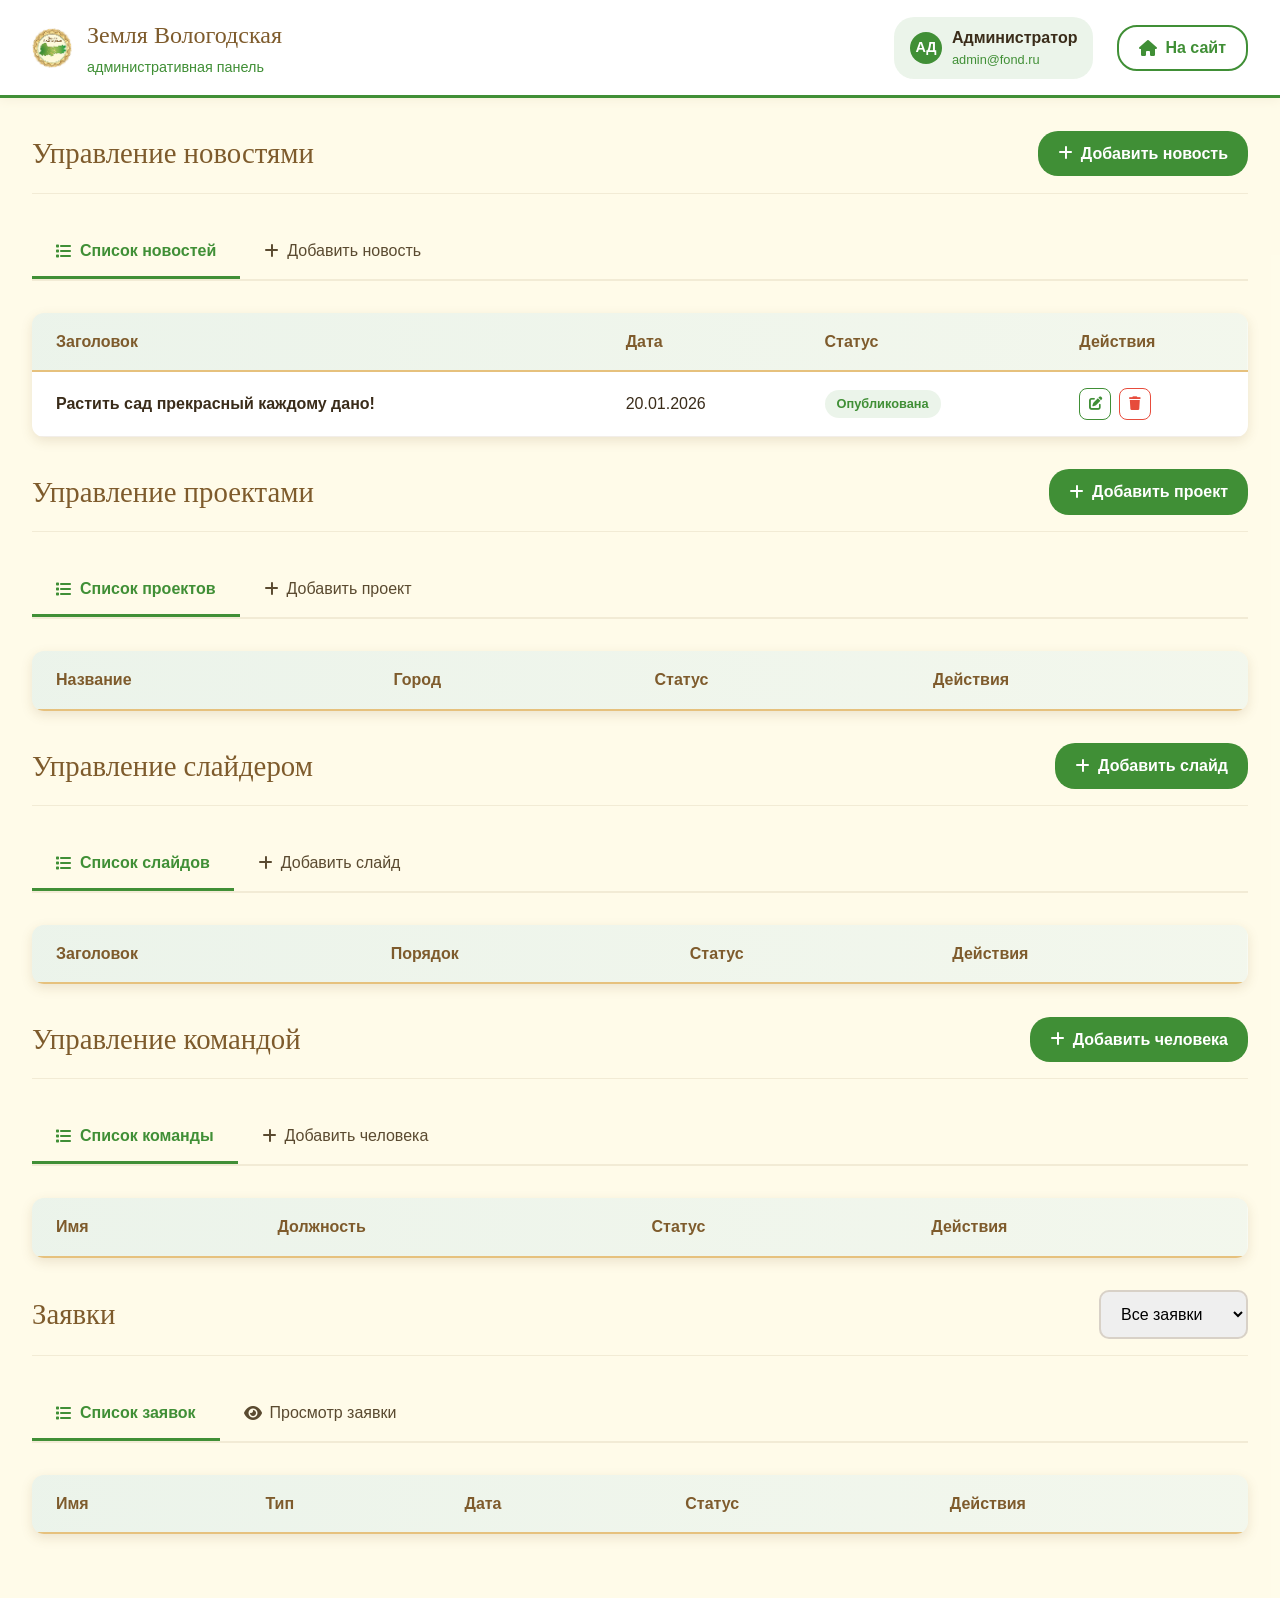
<file: admin_panel.html>
<!DOCTYPE html>
<html lang="ru">
<head>
    <meta charset="UTF-8">
    <meta name="viewport" content="width=device-width, initial-scale=1.0">
    <title>Админ-панель | Земля Вологодская</title>
    <link rel="stylesheet" href="https://cdnjs.cloudflare.com/ajax/libs/font-awesome/6.4.0/css/all.min.css">
    <link rel="icon" href="./images/logo.png">
    <style>
        /* ОСНОВНЫЕ СТИЛИ В СТИЛИСТИКЕ САЙТА */
        :root {
            --primary: #408F36;
            --primary-light: #87B14B;
            --primary-dark: #2c6c25;
            --light: #fffcea;
            --dark: #7E5B2C;
            --accent: #e6c17d;
            --text-dark: #3a2c1a;
            --text-light: #5a4a30;
            --shadow: rgba(126, 91, 44, 0.15);
        }
        
        * {
            margin: 0;
            padding: 0;
            box-sizing: border-box;
        }
        
        body {
            font-family: 'Montserrat', -apple-system, BlinkMacSystemFont, sans-serif;
            background: var(--light);
            color: var(--text-dark);
            line-height: 1.6;
        }
        
        /* ШАПКА АДМИНКИ */
        .admin-header {
            background: white;
            padding: 1rem 2rem;
            display: flex;
            justify-content: space-between;
            align-items: center;
            border-bottom: 3px solid var(--primary);
            box-shadow: 0 2px 10px var(--shadow);
        }
        
        .logo-admin {
            display: flex;
            align-items: center;
            gap: 15px;
            text-decoration: none;
        }
        
        .logo-admin img {
            height: 40px;
            width: auto;
        }
        
        .logo-text h1 {
            font-family: 'Vezitsa', serif;
            color: var(--dark);
            font-size: 1.5rem;
            font-weight: normal;
        }
        
        .logo-text p {
            color: var(--primary);
            font-size: 0.9rem;
            margin-top: 2px;
        }
        
        .admin-actions {
            display: flex;
            align-items: center;
            gap: 1.5rem;
        }
        
        .user-info {
            display: flex;
            align-items: center;
            gap: 10px;
            padding: 8px 16px;
            background: rgba(64, 143, 54, 0.1);
            border-radius: 20px;
        }
        
        .user-avatar {
            width: 32px;
            height: 32px;
            background: var(--primary);
            border-radius: 50%;
            display: flex;
            align-items: center;
            justify-content: center;
            color: white;
            font-weight: 600;
            font-size: 0.9rem;
        }
        
        .logout-btn {
            background: none;
            border: 2px solid var(--primary);
            color: var(--primary);
            padding: 8px 20px;
            border-radius: 20px;
            cursor: pointer;
            font-weight: 600;
            transition: all 0.3s;
            display: flex;
            align-items: center;
            gap: 8px;
            text-decoration: none;
        }
        
        .logout-btn:hover {
            background: var(--primary);
            color: white;
        }
        
        /* ОСНОВНОЙ КОНТЕНТ */
        .admin-container {
            display: flex;
            min-height: calc(100vh - 80px);
        }
        
        /* САЙДБАР */
        .sidebar {
            width: 220px;
            background: white;
            border-right: 1px solid rgba(126, 91, 44, 0.1);
            padding: 2rem 0;
        }
        
        .nav-section {
            margin-bottom: 2rem;
        }
        
        .nav-title {
            font-family: 'Vezitsa', serif;
            color: var(--dark);
            font-size: 0.9rem;
            padding: 0 1.5rem 0.5rem;
            opacity: 0.7;
            border-bottom: 1px solid rgba(126, 91, 44, 0.1);
        }
        
        .nav-menu {
            list-style: none;
        }
        
        .nav-item {
            padding: 0.8rem 1.5rem;
            display: flex;
            align-items: center;
            gap: 12px;
            color: var(--text-dark);
            text-decoration: none;
            transition: all 0.3s;
            border-left: 4px solid transparent;
        }
        
        .nav-item:hover {
            background: rgba(64, 143, 54, 0.05);
            color: var(--primary);
        }
        
        .nav-item.active {
            background: rgba(64, 143, 54, 0.1);
            color: var(--primary);
            border-left-color: var(--primary);
            font-weight: 600;
        }
        
        .nav-item i {
            width: 20px;
            text-align: center;
            font-size: 1.1rem;
        }
        
        /* ОСНОВНАЯ ОБЛАСТЬ */
        .main-content {
            flex: 1;
            padding: 2rem;
            background: rgba(255, 252, 234, 0.5);
        }
        
        .page-header {
            display: flex;
            justify-content: space-between;
            align-items: center;
            margin-bottom: 2rem;
            padding-bottom: 1rem;
            border-bottom: 1px solid rgba(126, 91, 44, 0.1);
        }
        
        .page-header h2 {
            font-family: 'Vezitsa', serif;
            color: var(--dark);
            font-size: 1.8rem;
            font-weight: normal;
        }
        
        .add-btn {
            background: var(--primary);
            color: white;
            border: none;
            padding: 10px 20px;
            border-radius: 20px;
            cursor: pointer;
            font-weight: 600;
            display: flex;
            align-items: center;
            gap: 8px;
            transition: all 0.3s;
            text-decoration: none;
        }
        
        .add-btn:hover {
            background: var(--primary-dark);
            transform: translateY(-2px);
            box-shadow: 0 4px 12px rgba(64, 143, 54, 0.2);
        }
        
        /* ВКЛАДКИ */
        .tabs {
            display: flex;
            border-bottom: 2px solid rgba(126, 91, 44, 0.1);
            margin-bottom: 2rem;
            flex-wrap: wrap;
        }
        
        .tab {
            padding: 1rem 1.5rem;
            background: none;
            border: none;
            border-bottom: 3px solid transparent;
            font-family: inherit;
            font-size: 1rem;
            color: var(--text-light);
            cursor: pointer;
            transition: all 0.3s;
            display: flex;
            align-items: center;
            gap: 8px;
        }
        
        .tab:hover {
            color: var(--primary);
        }
        
        .tab.active {
            color: var(--primary);
            border-bottom-color: var(--primary);
            font-weight: 600;
        }
        
        .tab-content {
            display: none;
        }
        
        .tab-content.active {
            display: block;
        }
        
        /* ТАБЛИЦЫ */
        .table-container {
            background: white;
            border-radius: 12px;
            overflow: hidden;
            box-shadow: 0 4px 12px var(--shadow);
            margin-bottom: 2rem;
        }
        
        table {
            width: 100%;
            border-collapse: collapse;
        }
        
        thead {
            background: linear-gradient(90deg, rgba(64, 143, 54, 0.1) 0%, rgba(135, 177, 75, 0.1) 100%);
        }
        
        th {
            padding: 1rem 1.5rem;
            text-align: left;
            font-weight: 600;
            color: var(--dark);
            border-bottom: 2px solid var(--accent);
        }
        
        td {
            padding: 1rem 1.5rem;
            border-bottom: 1px solid rgba(126, 91, 44, 0.1);
        }
        
        tr:hover {
            background: rgba(255, 252, 234, 0.3);
        }
        
        .status {
            display: inline-block;
            padding: 4px 12px;
            border-radius: 20px;
            font-size: 0.8rem;
            font-weight: 600;
        }
        
        .status.active {
            background: rgba(64, 143, 54, 0.1);
            color: var(--primary);
        }
        
        .status.draft {
            background: rgba(126, 91, 44, 0.1);
            color: var(--dark);
        }
        
        .status.new {
            background: rgba(230, 193, 125, 0.2);
            color: var(--dark);
        }
        
        .actions {
            display: flex;
            gap: 8px;
        }
        
        .action-btn {
            width: 32px;
            height: 32px;
            border-radius: 8px;
            border: 1px solid rgba(126, 91, 44, 0.2);
            background: white;
            cursor: pointer;
            display: flex;
            align-items: center;
            justify-content: center;
            transition: all 0.3s;
        }
        
        .action-btn.edit {
            color: var(--primary);
            border-color: var(--primary);
        }
        
        .action-btn.edit:hover {
            background: var(--primary);
            color: white;
        }
        
        .action-btn.delete {
            color: #e74c3c;
            border-color: #e74c3c;
        }
        
        .action-btn.delete:hover {
            background: #e74c3c;
            color: white;
        }
        
        .action-btn.view {
            color: var(--dark);
            border-color: var(--dark);
        }
        
        .action-btn.view:hover {
            background: var(--dark);
            color: white;
        }
        
        /* ФОРМЫ */
        .form-container {
            background: white;
            border-radius: 12px;
            padding: 2rem;
            box-shadow: 0 4px 12px var(--shadow);
            max-width: 800px;
            margin: 0 auto;
        }
        
        .form-container h2 {
            font-family: 'Vezitsa', serif;
            color: var(--dark);
            margin-bottom: 1.5rem;
            font-size: 1.8rem;
        }
        
        .form-group {
            margin-bottom: 1.5rem;
        }
        
        .form-group label {
            display: block;
            margin-bottom: 0.5rem;
            font-weight: 600;
            color: var(--text-dark);
        }
        
        .form-control {
            width: 100%;
            padding: 0.8rem 1rem;
            border: 2px solid rgba(126, 91, 44, 0.2);
            border-radius: 10px;
            font-family: inherit;
            font-size: 1rem;
            transition: all 0.3s;
        }
        
        .form-control:focus {
            outline: none;
            border-color: var(--primary);
            box-shadow: 0 0 0 3px rgba(64, 143, 54, 0.1);
        }
        
        textarea.form-control {
            min-height: 120px;
            resize: vertical;
        }
        
        .form-row {
            display: grid;
            grid-template-columns: 1fr 1fr;
            gap: 1rem;
        }
        
        .form-actions {
            display: flex;
            justify-content: flex-end;
            gap: 1rem;
            margin-top: 2rem;
            padding-top: 1.5rem;
            border-top: 1px solid rgba(126, 91, 44, 0.1);
        }
        
        .btn {
            padding: 10px 24px;
            border-radius: 20px;
            border: 2px solid transparent;
            font-weight: 600;
            cursor: pointer;
            transition: all 0.3s;
            font-family: inherit;
            text-decoration: none;
            display: inline-block;
        }
        
        .btn-primary {
            background: var(--primary);
            color: white;
        }
        
        .btn-primary:hover {
            background: var(--primary-dark);
            transform: translateY(-2px);
            box-shadow: 0 4px 12px rgba(64, 143, 54, 0.2);
        }
        
        .btn-outline {
            background: white;
            border-color: var(--primary);
            color: var(--primary);
        }
        
        .btn-outline:hover {
            background: rgba(64, 143, 54, 0.1);
        }
        
        /* КНОПКА НАЗАД */
        .back-btn {
            display: inline-flex;
            align-items: center;
            gap: 8px;
            color: var(--primary);
            text-decoration: none;
            font-weight: 600;
            margin-bottom: 1.5rem;
            padding: 8px 16px;
            border-radius: 20px;
            background: rgba(64, 143, 54, 0.1);
            transition: all 0.3s;
        }
        
        .back-btn:hover {
            background: rgba(64, 143, 54, 0.2);
        }
        
        /* УВЕДОМЛЕНИЯ */
        .notification {
            position: fixed;
            top: 100px;
            right: 30px;
            padding: 1rem 1.5rem;
            border-radius: 10px;
            color: white;
            display: flex;
            align-items: center;
            gap: 10px;
            box-shadow: 0 8px 24px rgba(0,0,0,0.2);
            z-index: 1001;
            transform: translateX(400px);
            transition: transform 0.4s cubic-bezier(0.175, 0.885, 0.32, 1.275);
        }
        
        .notification.show {
            transform: translateX(0);
        }
        
        .notification.success {
            background: linear-gradient(90deg, #55993C 0%, #87B14B 100%);
            border-left: 4px solid #2c6c25;
        }
        
        .notification.error {
            background: linear-gradient(90deg, #e74c3c 0%, #ff7675 100%);
            border-left: 4px solid #c0392b;
        }
        
        /* ПУСТЫЕ СОСТОЯНИЯ */
        .empty-state {
            text-align: center;
            padding: 3rem 2rem;
            color: var(--text-light);
        }
        
        .empty-state i {
            font-size: 3rem;
            margin-bottom: 1rem;
            opacity: 0.3;
        }
        
        /* ПРЕДПРОСМОТР ИЗОБРАЖЕНИЯ */
        .image-preview {
            margin-top: 10px;
            text-align: center;
        }
        
        .image-preview img {
            max-width: 200px;
            max-height: 150px;
            border-radius: 8px;
            box-shadow: 0 2px 8px rgba(0,0,0,0.1);
        }
        
        /* АДАПТИВНОСТЬ */
        @media (max-width: 992px) {
            .admin-container {
                flex-direction: column;
            }
            
            .sidebar {
                width: 100%;
                padding: 1rem 0;
                border-right: none;
                border-bottom: 1px solid rgba(126, 91, 44, 0.1);
            }
            
            .nav-menu {
                display: flex;
                overflow-x: auto;
                padding: 0 1rem;
            }
            
            .nav-item {
                white-space: nowrap;
                border-left: none;
                border-bottom: 4px solid transparent;
            }
            
            .nav-item.active {
                border-left: none;
                border-bottom-color: var(--primary);
            }
            
            .nav-title {
                display: none;
            }
        }
        
        @media (max-width: 768px) {
            .admin-header {
                flex-direction: column;
                gap: 1rem;
                padding: 1rem;
            }
            
            .admin-actions {
                width: 100%;
                justify-content: space-between;
            }
            
            .form-row {
                grid-template-columns: 1fr;
            }
            
            .form-actions {
                flex-direction: column;
            }
            
            .btn {
                width: 100%;
                text-align: center;
            }
            
            table {
                display: block;
                overflow-x: auto;
            }
            
            .tabs {
                overflow-x: auto;
                flex-wrap: nowrap;
            }
        }
        
        @media (max-width: 480px) {
            .main-content {
                padding: 1rem;
            }
            
            .form-container {
                padding: 1.5rem;
            }
            
            .actions {
                flex-direction: column;
            }
            
            .action-btn {
                width: 100%;
                height: 40px;
            }
        }
    </style>
</head>
<body>
    <!-- ШАПКА -->
    <header class="admin-header">
        <a href="index.html" class="logo-admin">
            <img src="./images/logo.png" alt="Логотип" onerror="this.style.display='none'">
            <div class="logo-text">
                <h1>Земля Вологодская</h1>
                <p>административная панель</p>
            </div>
        </a>
        
        <div class="admin-actions">
            <div class="user-info">
                <div class="user-avatar">АД</div>
                <div>
                    <div style="font-weight: 600;">Администратор</div>
                    <div style="font-size: 0.8rem; color: var(--primary);">admin@fond.ru</div>
                </div>
            </div>
            <a href="index.html" class="logout-btn">
                <i class="fas fa-home"></i>
                На сайт
            </a>
        </div>
    </header>
    
    <!-- ОСНОВНОЙ КОНТЕНТ -->
    <div class="admin-container">
        
        <!-- ОСНОВНАЯ ОБЛАСТЬ -->
        <main class="main-content">
            <!-- НОВОСТИ -->
            <div class="page-content active" id="newsPage">
                <div class="page-header">
                    <h2>Управление новостями</h2>
                    <a href="#news-add" class="add-btn">
                        <i class="fas fa-plus"></i>
                        Добавить новость
                    </a>
                </div>
                
                <!-- Вкладки для новостей -->
                <div class="tabs" id="newsTabs">
                    <button class="tab active" data-tab="news-list">
                        <i class="fas fa-list"></i>
                        Список новостей
                    </button>
                    <button class="tab" data-tab="news-add">
                        <i class="fas fa-plus"></i>
                        Добавить новость
                    </button>
                </div>
                
                <!-- Список новостей -->
                <div class="tab-content active" id="news-list">
                    <div class="table-container">
                        <table>
                            <thead>
                                <tr>
                                    <th>Заголовок</th>
                                    <th>Дата</th>
                                    <th>Статус</th>
                                    <th>Действия</th>
                                </tr>
                            </thead>
                            <tbody id="newsTable">
                                <!-- Данные загрузятся через JS -->
                            </tbody>
                        </table>
                    </div>
                </div>
                
                <!-- Форма добавления новости -->
                <div class="tab-content" id="news-add">
                    <div class="form-container">
                        <h2 id="newsFormTitle">Добавить новость</h2>
                        
                        <form id="newsForm">
                            <div class="form-group">
                                <label for="newsTitle">Заголовок *</label>
                                <input type="text" id="newsTitle" class="form-control" required>
                            </div>
                            
                            <div class="form-group">
                                <label for="newsDate">Дата публикации *</label>
                                <input type="date" id="newsDate" class="form-control" required>
                            </div>
                            
                            <div class="form-group">
                                <label for="newsContent">Текст новости *</label>
                                <textarea id="newsContent" class="form-control" rows="8" required></textarea>
                            </div>
                            
                            <div class="form-group">
                                <label for="newsImage">Изображение (URL)</label>
                                <input type="text" id="newsImage" class="form-control" placeholder="https://example.com/image.jpg">
                                <div class="image-preview" id="newsImagePreview"></div>
                            </div>
                            
                            <div class="form-row">
                                <div class="form-group">
                                    <label for="newsStatus">Статус</label>
                                    <select id="newsStatus" class="form-control">
                                        <option value="active">Опубликована</option>
                                        <option value="draft">Черновик</option>
                                    </select>
                                </div>
                                <div class="form-group">
                                    <label for="newsCategory">Категория</label>
                                    <select id="newsCategory" class="form-control">
                                        <option value="news">Новость</option>
                                        <option value="event">Событие</option>
                                        <option value="report">Отчёт</option>
                                    </select>
                                </div>
                            </div>
                            
                            <div class="form-actions">
                                <button type="button" class="btn btn-outline" onclick="switchTab('news', 'news-list')">Отмена</button>
                                <button type="submit" class="btn btn-primary">Сохранить новость</button>
                            </div>
                            
                            <input type="hidden" id="newsId">
                        </form>
                    </div>
                </div>
            </div>
            
            <!-- ПРОЕКТЫ -->
            <div class="page-content" id="projectsPage">
                <div class="page-header">
                    <h2>Управление проектами</h2>
                    <a href="#projects-add" class="add-btn">
                        <i class="fas fa-plus"></i>
                        Добавить проект
                    </a>
                </div>
                
                <!-- Вкладки для проектов -->
                <div class="tabs" id="projectsTabs">
                    <button class="tab active" data-tab="projects-list">
                        <i class="fas fa-list"></i>
                        Список проектов
                    </button>
                    <button class="tab" data-tab="projects-add">
                        <i class="fas fa-plus"></i>
                        Добавить проект
                    </button>
                </div>
                
                <!-- Список проектов -->
                <div class="tab-content active" id="projects-list">
                    <div class="table-container">
                        <table>
                            <thead>
                                <tr>
                                    <th>Название</th>
                                    <th>Город</th>
                                    <th>Статус</th>
                                    <th>Действия</th>
                                </tr>
                            </thead>
                            <tbody id="projectsTable">
                                <!-- Данные загрузятся через JS -->
                            </tbody>
                        </table>
                    </div>
                </div>
                
                <!-- Форма добавления проекта -->
                <div class="tab-content" id="projects-add">
                    <div class="form-container">
                        <h2 id="projectFormTitle">Добавить проект</h2>
                        
                        <form id="projectForm">
                            <div class="form-group">
                                <label for="projectTitle">Название проекта *</label>
                                <input type="text" id="projectTitle" class="form-control" required>
                            </div>
                            
                            <div class="form-row">
                                <div class="form-group">
                                    <label for="projectCity">Город *</label>
                                    <input type="text" id="projectCity" class="form-control" required>
                                </div>
                                <div class="form-group">
                                    <label for="projectStatus">Статус</label>
                                    <select id="projectStatus" class="form-control">
                                        <option value="active">Активный</option>
                                        <option value="planned">В планах</option>
                                        <option value="completed">Завершён</option>
                                    </select>
                                </div>
                            </div>
                            
                            <div class="form-row">
                                <div class="form-group">
                                    <label for="projectStartDate">Дата начала</label>
                                    <input type="date" id="projectStartDate" class="form-control">
                                </div>
                                <div class="form-group">
                                    <label for="projectEndDate">Дата окончания</label>
                                    <input type="date" id="projectEndDate" class="form-control">
                                </div>
                            </div>
                            
                            <div class="form-group">
                                <label for="projectDescription">Описание проекта *</label>
                                <textarea id="projectDescription" class="form-control" rows="6" required></textarea>
                            </div>
                            
                            <div class="form-group">
                                <label for="projectImage">Изображение (URL)</label>
                                <input type="text" id="projectImage" class="form-control" placeholder="https://example.com/image.jpg">
                                <div class="image-preview" id="projectImagePreview"></div>
                            </div>
                            
                            <div class="form-actions">
                                <button type="button" class="btn btn-outline" onclick="switchTab('projects', 'projects-list')">Отмена</button>
                                <button type="submit" class="btn btn-primary">Сохранить проект</button>
                            </div>
                            
                            <input type="hidden" id="projectId">
                        </form>
                    </div>
                </div>
            </div>
            
            <!-- СЛАЙДЕР -->
            <div class="page-content" id="sliderPage">
                <div class="page-header">
                    <h2>Управление слайдером</h2>
                    <a href="#slider-add" class="add-btn">
                        <i class="fas fa-plus"></i>
                        Добавить слайд
                    </a>
                </div>
                
                <!-- Вкладки для слайдера -->
                <div class="tabs" id="sliderTabs">
                    <button class="tab active" data-tab="slider-list">
                        <i class="fas fa-list"></i>
                        Список слайдов
                    </button>
                    <button class="tab" data-tab="slider-add">
                        <i class="fas fa-plus"></i>
                        Добавить слайд
                    </button>
                </div>
                
                <!-- Список слайдов -->
                <div class="tab-content active" id="slider-list">
                    <div class="table-container">
                        <table>
                            <thead>
                                <tr>
                                    <th>Заголовок</th>
                                    <th>Порядок</th>
                                    <th>Статус</th>
                                    <th>Действия</th>
                                </tr>
                            </thead>
                            <tbody id="sliderTable">
                                <!-- Данные загрузятся через JS -->
                            </tbody>
                        </table>
                    </div>
                </div>
                
                <!-- Форма добавления слайда -->
                <div class="tab-content" id="slider-add">
                    <div class="form-container">
                        <h2 id="slideFormTitle">Добавить слайд</h2>
                        
                        <form id="slideForm">
                            <div class="form-group">
                                <label for="slideTitle">Заголовок слайда *</label>
                                <input type="text" id="slideTitle" class="form-control" required>
                            </div>
                            
                            <div class="form-group">
                                <label for="slideDescription">Описание слайда</label>
                                <textarea id="slideDescription" class="form-control" rows="4"></textarea>
                            </div>
                            
                            <div class="form-row">
                                <div class="form-group">
                                    <label for="slideOrder">Порядок отображения *</label>
                                    <input type="number" id="slideOrder" class="form-control" min="1" required>
                                </div>
                                <div class="form-group">
                                    <label for="slideStatus">Статус</label>
                                    <select id="slideStatus" class="form-control">
                                        <option value="active">Активен</option>
                                        <option value="draft">Скрыт</option>
                                    </select>
                                </div>
                            </div>
                            
                            <div class="form-group">
                                <label for="slideImage">Изображение (URL) *</label>
                                <input type="text" id="slideImage" class="form-control" required placeholder="https://example.com/image.jpg">
                                <div class="image-preview" id="slideImagePreview"></div>
                                <small style="color: var(--text-light); display: block; margin-top: 5px;">Рекомендуемый размер: 1200x600px</small>
                            </div>
                            
                            <div class="form-group">
                                <label for="slideButtonText">Текст кнопки</label>
                                <input type="text" id="slideButtonText" class="form-control" placeholder="Узнать подробнее">
                            </div>
                            
                            <div class="form-group">
                                <label for="slideButtonLink">Ссылка кнопки</label>
                                <input type="text" id="slideButtonLink" class="form-control" placeholder="#projects">
                            </div>
                            
                            <div class="form-actions">
                                <button type="button" class="btn btn-outline" onclick="switchTab('slider', 'slider-list')">Отмена</button>
                                <button type="submit" class="btn btn-primary">Сохранить слайд</button>
                            </div>
                            
                            <input type="hidden" id="slideId">
                        </form>
                    </div>
                </div>
            </div>
            
            <!-- КОМАНДА -->
            <div class="page-content" id="peoplePage">
                <div class="page-header">
                    <h2>Управление командой</h2>
                    <a href="#people-add" class="add-btn">
                        <i class="fas fa-plus"></i>
                        Добавить человека
                    </a>
                </div>
                
                <!-- Вкладки для команды -->
                <div class="tabs" id="peopleTabs">
                    <button class="tab active" data-tab="people-list">
                        <i class="fas fa-list"></i>
                        Список команды
                    </button>
                    <button class="tab" data-tab="people-add">
                        <i class="fas fa-plus"></i>
                        Добавить человека
                    </button>
                </div>
                
                <!-- Список команды -->
                <div class="tab-content active" id="people-list">
                    <div class="table-container">
                        <table>
                            <thead>
                                <tr>
                                    <th>Имя</th>
                                    <th>Должность</th>
                                    <th>Статус</th>
                                    <th>Действия</th>
                                </tr>
                            </thead>
                            <tbody id="peopleTable">
                                <!-- Данные загрузятся через JS -->
                            </tbody>
                        </table>
                    </div>
                </div>
                
                <!-- Форма добавления человека -->
                <div class="tab-content" id="people-add">
                    <div class="form-container">
                        <h2 id="personFormTitle">Добавить человека</h2>
                        
                        <form id="personForm">
                            <div class="form-group">
                                <label for="personName">Имя и фамилия *</label>
                                <input type="text" id="personName" class="form-control" required>
                            </div>
                            
                            <div class="form-group">
                                <label for="personPosition">Должность *</label>
                                <input type="text" id="personPosition" class="form-control" required>
                            </div>
                            
                            <div class="form-group">
                                <label for="personDescription">Описание</label>
                                <textarea id="personDescription" class="form-control" rows="4"></textarea>
                            </div>
                            
                            <div class="form-row">
                                <div class="form-group">
                                    <label for="personEmail">Email</label>
                                    <input type="email" id="personEmail" class="form-control">
                                </div>
                                <div class="form-group">
                                    <label for="personPhone">Телефон</label>
                                    <input type="tel" id="personPhone" class="form-control">
                                </div>
                            </div>
                            
                            <div class="form-group">
                                <label for="personImage">Фотография (URL)</label>
                                <input type="text" id="personImage" class="form-control" placeholder="https://example.com/photo.jpg">
                                <div class="image-preview" id="personImagePreview"></div>
                            </div>
                            
                            <div class="form-group">
                                <label for="personStatus">Статус</label>
                                <select id="personStatus" class="form-control">
                                    <option value="active">Активен</option>
                                    <option value="draft">Скрыт</option>
                                </select>
                            </div>
                            
                            <div class="form-actions">
                                <button type="button" class="btn btn-outline" onclick="switchTab('people', 'people-list')">Отмена</button>
                                <button type="submit" class="btn btn-primary">Сохранить</button>
                            </div>
                            
                            <input type="hidden" id="personId">
                        </form>
                    </div>
                </div>
            </div>
            
            <!-- ЗАЯВКИ -->
            <div class="page-content" id="applicationsPage">
                <div class="page-header">
                    <h2>Заявки</h2>
                    <select class="form-control" style="width: auto;" id="filterStatus">
                        <option value="all">Все заявки</option>
                        <option value="new">Новые</option>
                        <option value="processed">В обработке</option>
                        <option value="completed">Завершены</option>
                    </select>
                </div>
                
                <!-- Вкладки для заявок -->
                <div class="tabs" id="applicationsTabs">
                    <button class="tab active" data-tab="applications-list">
                        <i class="fas fa-list"></i>
                        Список заявок
                    </button>
                    <button class="tab" data-tab="application-view">
                        <i class="fas fa-eye"></i>
                        Просмотр заявки
                    </button>
                </div>
                
                <!-- Список заявок -->
                <div class="tab-content active" id="applications-list">
                    <div class="table-container">
                        <table>
                            <thead>
                                <tr>
                                    <th>Имя</th>
                                    <th>Тип</th>
                                    <th>Дата</th>
                                    <th>Статус</th>
                                    <th>Действия</th>
                                </tr>
                            </thead>
                            <tbody id="applicationsTable">
                                <!-- Данные загрузятся через JS -->
                            </tbody>
                        </table>
                    </div>
                </div>
                
                <!-- Просмотр заявки -->
                <div class="tab-content" id="application-view">
                    <div class="form-container" id="applicationViewContainer">
                        <!-- Данные заявки загрузятся через JS -->
                    </div>
                </div>
            </div>
        </main>
    </div>
    
    <!-- УВЕДОМЛЕНИЯ -->
    <div class="notification" id="notification">
        <i class="fas fa-check-circle"></i>
        <span id="notificationText">Успешно сохранено</span>
    </div>
    
    <script>
        // ДАННЫЕ В LOCALSTORAGE
        const data = {
            news: JSON.parse(localStorage.getItem('fond_news')) || [
                {
                    id: 1,
                    title: "Растить сад прекрасный каждому дано!",
                    date: "2026-01-20",
                    content: "Новый проект «Сад неограниченных возможностей» получил федеральное финансирование.",
                    image: "./images/new1.png",
                    status: "active",
                    category: "news"
                }
            ],
            
            projects: JSON.parse(localStorage.getItem('fond_projects')) || [
                {
                    id: 1,
                    title: "Сад неограниченных возможностей",
                    city: "Вологда",
                    description: "Социальная адаптация через садоводство",
                    status: "active",
                    startDate: "2026-01-15",
                    endDate: "2026-12-15",
                    image: "./images/project/project2.png"
                }
            ],
            
            slider: JSON.parse(localStorage.getItem('fond_slider')) || [
                {
                    id: 1,
                    title: "Развиваем малые города и сёла",
                    description: "Создаём условия для устойчивого развития территорий",
                    order: 1,
                    image: "./images/fon1.png",
                    buttonText: "Узнать о проектах",
                    buttonLink: "#projects",
                    status: "active"
                }
            ],
            
            people: JSON.parse(localStorage.getItem('fond_people')) || [
                {
                    id: 1,
                    name: "Марина Кудряшова",
                    position: "Директор фонда",
                    description: "Основатель и руководитель",
                    status: "active",
                    image: ""
                }
            ],
            
            applications: JSON.parse(localStorage.getItem('fond_applications')) || [
                {
                    id: 1,
                    name: "Иванов Алексей Петрович",
                    type: "Волонтёрство",
                    date: "2026-01-20",
                    email: "ivanov@example.com",
                    phone: "+7 911 123-45-67",
                    message: "Хочу помочь в проекте 'Сад неограниченных возможностей'. Имею опыт работы в садоводстве.",
                    status: "new",
                    adminComment: "",
                    createdAt: new Date().toISOString()
                }
            ]
        };
        
        // СОХРАНИТЬ ДАННЫЕ
        function saveData() {
            localStorage.setItem('fond_news', JSON.stringify(data.news));
            localStorage.setItem('fond_projects', JSON.stringify(data.projects));
            localStorage.setItem('fond_slider', JSON.stringify(data.slider));
            localStorage.setItem('fond_people', JSON.stringify(data.people));
            localStorage.setItem('fond_applications', JSON.stringify(data.applications));
        }
        
        // ПОКАЗАТЬ УВЕДОМЛЕНИЕ
        function showNotification(message, type = 'success') {
            const notification = document.getElementById('notification');
            const text = document.getElementById('notificationText');
            
            notification.className = `notification ${type}`;
            text.textContent = message;
            notification.classList.add('show');
            
            setTimeout(() => {
                notification.classList.remove('show');
            }, 3000);
        }
        
        // ПЕРЕКЛЮЧЕНИЕ СТРАНИЦ
        function showPage(pageId) {
            // Скрыть все страницы
            document.querySelectorAll('.page-content').forEach(page => {
                page.classList.remove('active');
            });
            
            // Показать нужную страницу
            const page = document.getElementById(pageId + 'Page');
            if (page) {
                page.classList.add('active');
                
                // Загрузить данные для страницы
                loadPageData(pageId);
                
                // Активировать первую вкладку
                const tabs = page.querySelector('.tabs');
                if (tabs) {
                    const firstTab = tabs.querySelector('.tab');
                    if (firstTab) {
                        switchTab(pageId, firstTab.getAttribute('data-tab'));
                    }
                }
            }
            
            // Обновить активную ссылку в меню
            document.querySelectorAll('.nav-item').forEach(item => {
                item.classList.remove('active');
                if (item.getAttribute('data-page') === pageId) {
                    item.classList.add('active');
                }
            });
        }
        
        // ПЕРЕКЛЮЧЕНИЕ ВКЛАДОК
        function switchTab(page, tabId) {
            // Найти все вкладки на текущей странице
            const tabsContainer = document.getElementById(page + 'Tabs');
            if (!tabsContainer) return;
            
            // Деактивировать все вкладки
            tabsContainer.querySelectorAll('.tab').forEach(tab => {
                tab.classList.remove('active');
            });
            
            // Активировать выбранную вкладку
            const activeTab = tabsContainer.querySelector(`[data-tab="${tabId}"]`);
            if (activeTab) {
                activeTab.classList.add('active');
            }
            
            // Скрыть все содержимое вкладок
            document.querySelectorAll(`#${page}Page .tab-content`).forEach(content => {
                content.classList.remove('active');
            });
            
            // Показать выбранное содержимое
            const activeContent = document.getElementById(tabId);
            if (activeContent) {
                activeContent.classList.add('active');
                
                // Если это форма редактирования, загрузить данные
                if (tabId === 'news-edit') {
                    const newsId = activeContent.querySelector('#newsId')?.value;
                    if (newsId) loadNewsForm(parseInt(newsId));
                } else if (tabId === 'project-edit') {
                    const projectId = activeContent.querySelector('#projectId')?.value;
                    if (projectId) loadProjectForm(parseInt(projectId));
                } else if (tabId === 'slide-edit') {
                    const slideId = activeContent.querySelector('#slideId')?.value;
                    if (slideId) loadSlideForm(parseInt(slideId));
                } else if (tabId === 'person-edit') {
                    const personId = activeContent.querySelector('#personId')?.value;
                    if (personId) loadPersonForm(parseInt(personId));
                } else if (tabId === 'application-view') {
                    // Просмотр заявки уже загружен
                }
            }
        }
        
        // ЗАГРУЗКА ДАННЫХ СТРАНИЦЫ
        function loadPageData(pageId) {
            switch(pageId) {
                case 'news':
                    loadNewsList();
                    break;
                case 'projects':
                    loadProjectsList();
                    break;
                case 'slider':
                    loadSliderList();
                    break;
                case 'people':
                    loadPeopleList();
                    break;
                case 'applications':
                    loadApplicationsList();
                    break;
            }
        }
        
        // ФОРМАТИРОВАНИЕ ДАТЫ
        function formatDate(dateString) {
            const date = new Date(dateString);
            return date.toLocaleDateString('ru-RU');
        }
        
        // ТЕКСТ СТАТУСА
        function getStatusText(status) {
            const statuses = {
                'new': 'Новая',
                'processed': 'В обработке',
                'completed': 'Завершена',
                'active': 'Активна',
                'draft': 'Черновик'
            };
            return statuses[status] || status;
        }
        
        // ЗАГРУЗКА СПИСКА НОВОСТЕЙ
        function loadNewsList() {
            const tbody = document.getElementById('newsTable');
            tbody.innerHTML = '';
            
            if (data.news.length === 0) {
                tbody.innerHTML = `
                    <tr>
                        <td colspan="4" class="empty-state">
                            <i class="fas fa-newspaper"></i>
                            <p>Новостей пока нет</p>
                        </td>
                    </tr>
                `;
                return;
            }
            
            data.news.sort((a, b) => new Date(b.date) - new Date(a.date)).forEach(item => {
                const row = document.createElement('tr');
                row.innerHTML = `
                    <td><strong>${item.title}</strong></td>
                    <td>${formatDate(item.date)}</td>
                    <td><span class="status ${item.status}">${item.status === 'active' ? 'Опубликована' : 'Черновик'}</span></td>
                    <td>
                        <div class="actions">
                            <button class="action-btn edit" onclick="editNews(${item.id})">
                                <i class="fas fa-edit"></i>
                            </button>
                            <button class="action-btn delete" onclick="deleteItem('news', ${item.id})">
                                <i class="fas fa-trash"></i>
                            </button>
                        </div>
                    </td>
                `;
                tbody.appendChild(row);
            });
        }
        
        // ЗАГРУЗКА СПИСКА ПРОЕКТОВ
        function loadProjectsList() {
            const tbody = document.getElementById('projectsTable');
            tbody.innerHTML = '';
            
            if (data.projects.length === 0) {
                tbody.innerHTML = `
                    <tr>
                        <td colspan="4" class="empty-state">
                            <i class="fas fa-project-diagram"></i>
                            <p>Проектов пока нет</p>
                        </td>
                    </tr>
                `;
                return;
            }
            
            data.projects.forEach(item => {
                const row = document.createElement('tr');
                row.innerHTML = `
                    <td><strong>${item.title}</strong></td>
                    <td>${item.city}</td>
                    <td><span class="status ${item.status}">${item.status === 'active' ? 'Активен' : item.status === 'completed' ? 'Завершён' : 'В планах'}</span></td>
                    <td>
                        <div class="actions">
                            <button class="action-btn edit" onclick="editProject(${item.id})">
                                <i class="fas fa-edit"></i>
                            </button>
                            <button class="action-btn delete" onclick="deleteItem('projects', ${item.id})">
                                <i class="fas fa-trash"></i>
                            </button>
                        </div>
                    </td>
                `;
                tbody.appendChild(row);
            });
        }
        
        // ЗАГРУЗКА СПИСКА СЛАЙДОВ
        function loadSliderList() {
            const tbody = document.getElementById('sliderTable');
            tbody.innerHTML = '';
            
            if (data.slider.length === 0) {
                tbody.innerHTML = `
                    <tr>
                        <td colspan="4" class="empty-state">
                            <i class="fas fa-images"></i>
                            <p>Слайдов пока нет</p>
                        </td>
                    </tr>
                `;
                return;
            }
            
            data.slider.sort((a, b) => a.order - b.order).forEach(item => {
                const row = document.createElement('tr');
                row.innerHTML = `
                    <td><strong>${item.title}</strong></td>
                    <td>${item.order}</td>
                    <td><span class="status ${item.status}">${item.status === 'active' ? 'Активен' : 'Скрыт'}</span></td>
                    <td>
                        <div class="actions">
                            <button class="action-btn edit" onclick="editSlide(${item.id})">
                                <i class="fas fa-edit"></i>
                            </button>
                            <button class="action-btn delete" onclick="deleteItem('slider', ${item.id})">
                                <i class="fas fa-trash"></i>
                            </button>
                        </div>
                    </td>
                `;
                tbody.appendChild(row);
            });
        }
        
        // ЗАГРУЗКА СПИСКА КОМАНДЫ
        function loadPeopleList() {
            const tbody = document.getElementById('peopleTable');
            tbody.innerHTML = '';
            
            if (data.people.length === 0) {
                tbody.innerHTML = `
                    <tr>
                        <td colspan="4" class="empty-state">
                            <i class="fas fa-users"></i>
                            <p>Людей в команде пока нет</p>
                        </td>
                    </tr>
                `;
                return;
            }
            
            data.people.forEach(item => {
                const row = document.createElement('tr');
                row.innerHTML = `
                    <td><strong>${item.name}</strong></td>
                    <td>${item.position}</td>
                    <td><span class="status ${item.status}">${item.status === 'active' ? 'Активен' : 'Скрыт'}</span></td>
                    <td>
                        <div class="actions">
                            <button class="action-btn edit" onclick="editPerson(${item.id})">
                                <i class="fas fa-edit"></i>
                            </button>
                            <button class="action-btn delete" onclick="deleteItem('people', ${item.id})">
                                <i class="fas fa-trash"></i>
                            </button>
                        </div>
                    </td>
                `;
                tbody.appendChild(row);
            });
        }
        
        // ЗАГРУЗКА СПИСКА ЗАЯВОК
        function loadApplicationsList() {
            const tbody = document.getElementById('applicationsTable');
            const filter = document.getElementById('filterStatus').value;
            tbody.innerHTML = '';
            
            let filtered = data.applications;
            if (filter !== 'all') {
                filtered = data.applications.filter(app => app.status === filter);
            }
            
            if (filtered.length === 0) {
                tbody.innerHTML = `
                    <tr>
                        <td colspan="5" class="empty-state">
                            <i class="fas fa-inbox"></i>
                            <p>Заявок пока нет</p>
                        </td>
                    </tr>
                `;
                return;
            }
            
            filtered.sort((a, b) => new Date(b.createdAt) - new Date(a.createdAt)).forEach(app => {
                const row = document.createElement('tr');
                row.innerHTML = `
                    <td><strong>${app.name}</strong></td>
                    <td>${app.type}</td>
                    <td>${formatDate(app.date)}</td>
                    <td><span class="status ${app.status}">${getStatusText(app.status)}</span></td>
                    <td>
                        <div class="actions">
                            <button class="action-btn view" onclick="viewApplication(${app.id})">
                                <i class="fas fa-eye"></i>
                            </button>
                            <button class="action-btn edit" onclick="editApplicationStatus(${app.id})">
                                <i class="fas fa-edit"></i>
                            </button>
                        </div>
                    </td>
                `;
                tbody.appendChild(row);
            });
        }
        
        // ДОБАВИТЬ НОВОСТЬ (переход на вкладку)
        function addNews() {
            showPage('news');
            setTimeout(() => {
                switchTab('news', 'news-add');
                document.getElementById('newsFormTitle').textContent = 'Добавить новость';
                document.getElementById('newsForm').reset();
                document.getElementById('newsId').value = '';
                document.getElementById('newsDate').value = new Date().toISOString().split('T')[0];
                document.getElementById('newsImagePreview').innerHTML = '';
            }, 100);
        }
        
        // РЕДАКТИРОВАТЬ НОВОСТЬ (создание вкладки редактирования)
        function editNews(id) {
            const news = data.news.find(item => item.id === id);
            if (!news) return;
            
            showPage('news');
            
            // Создаем вкладку редактирования, если ее нет
            const tabsContainer = document.getElementById('newsTabs');
            let editTab = tabsContainer.querySelector('[data-tab="news-edit"]');
            
            if (!editTab) {
                // Создаем вкладку
                editTab = document.createElement('button');
                editTab.className = 'tab';
                editTab.setAttribute('data-tab', 'news-edit');
                editTab.innerHTML = '<i class="fas fa-edit"></i> Редактировать';
                tabsContainer.appendChild(editTab);
                
                // Создаем содержимое вкладки
                const editContent = document.createElement('div');
                editContent.className = 'tab-content';
                editContent.id = 'news-edit';
                editContent.innerHTML = `
                    <div class="form-container">
                        <h2>Редактировать новость</h2>
                        <form id="newsEditForm">
                            <div class="form-group">
                                <label for="editNewsTitle">Заголовок *</label>
                                <input type="text" id="editNewsTitle" class="form-control" required>
                            </div>
                            
                            <div class="form-group">
                                <label for="editNewsDate">Дата публикации *</label>
                                <input type="date" id="editNewsDate" class="form-control" required>
                            </div>
                            
                            <div class="form-group">
                                <label for="editNewsContent">Текст новости *</label>
                                <textarea id="editNewsContent" class="form-control" rows="8" required></textarea>
                            </div>
                            
                            <div class="form-group">
                                <label for="editNewsImage">Изображение (URL)</label>
                                <input type="text" id="editNewsImage" class="form-control" placeholder="https://example.com/image.jpg">
                                <div class="image-preview" id="editNewsImagePreview"></div>
                            </div>
                            
                            <div class="form-row">
                                <div class="form-group">
                                    <label for="editNewsStatus">Статус</label>
                                    <select id="editNewsStatus" class="form-control">
                                        <option value="active">Опубликована</option>
                                        <option value="draft">Черновик</option>
                                    </select>
                                </div>
                                <div class="form-group">
                                    <label for="editNewsCategory">Категория</label>
                                    <select id="editNewsCategory" class="form-control">
                                        <option value="news">Новость</option>
                                        <option value="event">Событие</option>
                                        <option value="report">Отчёт</option>
                                    </select>
                                </div>
                            </div>
                            
                            <div class="form-actions">
                                <button type="button" class="btn btn-outline" onclick="switchTab('news', 'news-list')">Отмена</button>
                                <button type="button" class="btn btn-primary" onclick="saveEditedNews()">Сохранить изменения</button>
                            </div>
                            
                            <input type="hidden" id="editNewsId" value="${id}">
                        </form>
                    </div>
                `;
                document.getElementById('newsPage').appendChild(editContent);
                
                // Добавляем обработчик изменения изображения
                document.getElementById('editNewsImage').addEventListener('input', function() {
                    const preview = document.getElementById('editNewsImagePreview');
                    if (this.value) {
                        preview.innerHTML = `<img src="${this.value}" alt="Предпросмотр" onerror="this.style.display='none'">`;
                    } else {
                        preview.innerHTML = '';
                    }
                });
            }
            
            // Переключаемся на вкладку редактирования
            setTimeout(() => {
                switchTab('news', 'news-edit');
                loadNewsForm(id);
            }, 100);
        }
        
        // ЗАГРУЗИТЬ ФОРМУ НОВОСТИ
        function loadNewsForm(id) {
            const news = data.news.find(item => item.id === id);
            if (!news) return;
            
            document.getElementById('editNewsId').value = news.id;
            document.getElementById('editNewsTitle').value = news.title;
            document.getElementById('editNewsDate').value = news.date;
            document.getElementById('editNewsContent').value = news.content;
            document.getElementById('editNewsImage').value = news.image || '';
            document.getElementById('editNewsStatus').value = news.status;
            document.getElementById('editNewsCategory').value = news.category || 'news';
            
            // Показать превью изображения
            const preview = document.getElementById('editNewsImagePreview');
            if (news.image) {
                preview.innerHTML = `<img src="${news.image}" alt="Предпросмотр" onerror="this.style.display='none'">`;
            } else {
                preview.innerHTML = '';
            }
        }
        
        // СОХРАНИТЬ ОТРЕДАКТИРОВАННУЮ НОВОСТЬ
        function saveEditedNews() {
            const id = parseInt(document.getElementById('editNewsId').value);
            const newsData = {
                title: document.getElementById('editNewsTitle').value,
                date: document.getElementById('editNewsDate').value,
                content: document.getElementById('editNewsContent').value,
                image: document.getElementById('editNewsImage').value,
                status: document.getElementById('editNewsStatus').value,
                category: document.getElementById('editNewsCategory').value
            };
            
            const index = data.news.findIndex(item => item.id === id);
            if (index !== -1) {
                data.news[index] = { ...data.news[index], ...newsData };
                saveData();
                loadNewsList();
                showNotification('Новость обновлена', 'success');
                setTimeout(() => {
                    switchTab('news', 'news-list');
                }, 500);
            }
        }
        
        // ДОБАВИТЬ ПРОЕКТ (переход на вкладку)
        function addProject() {
            showPage('projects');
            setTimeout(() => {
                switchTab('projects', 'projects-add');
                document.getElementById('projectFormTitle').textContent = 'Добавить проект';
                document.getElementById('projectForm').reset();
                document.getElementById('projectId').value = '';
                document.getElementById('projectImagePreview').innerHTML = '';
            }, 100);
        }
        
        // РЕДАКТИРОВАТЬ ПРОЕКТ
        function editProject(id) {
            const project = data.projects.find(item => item.id === id);
            if (!project) return;
            
            showPage('projects');
            
            // Создаем вкладку редактирования, если ее нет
            const tabsContainer = document.getElementById('projectsTabs');
            let editTab = tabsContainer.querySelector('[data-tab="project-edit"]');
            
            if (!editTab) {
                editTab = document.createElement('button');
                editTab.className = 'tab';
                editTab.setAttribute('data-tab', 'project-edit');
                editTab.innerHTML = '<i class="fas fa-edit"></i> Редактировать';
                tabsContainer.appendChild(editTab);
                
                const editContent = document.createElement('div');
                editContent.className = 'tab-content';
                editContent.id = 'project-edit';
                editContent.innerHTML = `
                    <div class="form-container">
                        <h2>Редактировать проект</h2>
                        <form id="projectEditForm">
                            <div class="form-group">
                                <label for="editProjectTitle">Название проекта *</label>
                                <input type="text" id="editProjectTitle" class="form-control" required>
                            </div>
                            
                            <div class="form-row">
                                <div class="form-group">
                                    <label for="editProjectCity">Город *</label>
                                    <input type="text" id="editProjectCity" class="form-control" required>
                                </div>
                                <div class="form-group">
                                    <label for="editProjectStatus">Статус</label>
                                    <select id="editProjectStatus" class="form-control">
                                        <option value="active">Активный</option>
                                        <option value="planned">В планах</option>
                                        <option value="completed">Завершён</option>
                                    </select>
                                </div>
                            </div>
                            
                            <div class="form-row">
                                <div class="form-group">
                                    <label for="editProjectStartDate">Дата начала</label>
                                    <input type="date" id="editProjectStartDate" class="form-control">
                                </div>
                                <div class="form-group">
                                    <label for="editProjectEndDate">Дата окончания</label>
                                    <input type="date" id="editProjectEndDate" class="form-control">
                                </div>
                            </div>
                            
                            <div class="form-group">
                                <label for="editProjectDescription">Описание проекта *</label>
                                <textarea id="editProjectDescription" class="form-control" rows="6" required></textarea>
                            </div>
                            
                            <div class="form-group">
                                <label for="editProjectImage">Изображение (URL)</label>
                                <input type="text" id="editProjectImage" class="form-control" placeholder="https://example.com/image.jpg">
                                <div class="image-preview" id="editProjectImagePreview"></div>
                            </div>
                            
                            <div class="form-actions">
                                <button type="button" class="btn btn-outline" onclick="switchTab('projects', 'projects-list')">Отмена</button>
                                <button type="button" class="btn btn-primary" onclick="saveEditedProject()">Сохранить изменения</button>
                            </div>
                            
                            <input type="hidden" id="editProjectId" value="${id}">
                        </form>
                    </div>
                `;
                document.getElementById('projectsPage').appendChild(editContent);
                
                document.getElementById('editProjectImage').addEventListener('input', function() {
                    const preview = document.getElementById('editProjectImagePreview');
                    if (this.value) {
                        preview.innerHTML = `<img src="${this.value}" alt="Предпросмотр" onerror="this.style.display='none'">`;
                    } else {
                        preview.innerHTML = '';
                    }
                });
            }
            
            setTimeout(() => {
                switchTab('projects', 'project-edit');
                loadProjectForm(id);
            }, 100);
        }
        
        // ЗАГРУЗИТЬ ФОРМУ ПРОЕКТА
        function loadProjectForm(id) {
            const project = data.projects.find(item => item.id === id);
            if (!project) return;
            
            document.getElementById('editProjectId').value = project.id;
            document.getElementById('editProjectTitle').value = project.title;
            document.getElementById('editProjectCity').value = project.city;
            document.getElementById('editProjectStatus').value = project.status;
            document.getElementById('editProjectStartDate').value = project.startDate || '';
            document.getElementById('editProjectEndDate').value = project.endDate || '';
            document.getElementById('editProjectDescription').value = project.description;
            document.getElementById('editProjectImage').value = project.image || '';
            
            const preview = document.getElementById('editProjectImagePreview');
            if (project.image) {
                preview.innerHTML = `<img src="${project.image}" alt="Предпросмотр" onerror="this.style.display='none'">`;
            } else {
                preview.innerHTML = '';
            }
        }
        
        // СОХРАНИТЬ ОТРЕДАКТИРОВАННЫЙ ПРОЕКТ
        function saveEditedProject() {
            const id = parseInt(document.getElementById('editProjectId').value);
            const projectData = {
                title: document.getElementById('editProjectTitle').value,
                city: document.getElementById('editProjectCity').value,
                status: document.getElementById('editProjectStatus').value,
                startDate: document.getElementById('editProjectStartDate').value,
                endDate: document.getElementById('editProjectEndDate').value,
                description: document.getElementById('editProjectDescription').value,
                image: document.getElementById('editProjectImage').value
            };
            
            const index = data.projects.findIndex(item => item.id === id);
            if (index !== -1) {
                data.projects[index] = { ...data.projects[index], ...projectData };
                saveData();
                loadProjectsList();
                showNotification('Проект обновлён', 'success');
                setTimeout(() => {
                    switchTab('projects', 'projects-list');
                }, 500);
            }
        }
        
        // ДОБАВИТЬ СЛАЙД (переход на вкладку)
        function addSlide() {
            showPage('slider');
            setTimeout(() => {
                switchTab('slider', 'slider-add');
                document.getElementById('slideFormTitle').textContent = 'Добавить слайд';
                document.getElementById('slideForm').reset();
                document.getElementById('slideId').value = '';
                document.getElementById('slideOrder').value = data.slider.length + 1;
                document.getElementById('slideImagePreview').innerHTML = '';
            }, 100);
        }
        
        // РЕДАКТИРОВАТЬ СЛАЙД
        function editSlide(id) {
            const slide = data.slider.find(item => item.id === id);
            if (!slide) return;
            
            showPage('slider');
            
            const tabsContainer = document.getElementById('sliderTabs');
            let editTab = tabsContainer.querySelector('[data-tab="slide-edit"]');
            
            if (!editTab) {
                editTab = document.createElement('button');
                editTab.className = 'tab';
                editTab.setAttribute('data-tab', 'slide-edit');
                editTab.innerHTML = '<i class="fas fa-edit"></i> Редактировать';
                tabsContainer.appendChild(editTab);
                
                const editContent = document.createElement('div');
                editContent.className = 'tab-content';
                editContent.id = 'slide-edit';
                editContent.innerHTML = `
                    <div class="form-container">
                        <h2>Редактировать слайд</h2>
                        <form id="slideEditForm">
                            <div class="form-group">
                                <label for="editSlideTitle">Заголовок слайда *</label>
                                <input type="text" id="editSlideTitle" class="form-control" required>
                            </div>
                            
                            <div class="form-group">
                                <label for="editSlideDescription">Описание слайда</label>
                                <textarea id="editSlideDescription" class="form-control" rows="4"></textarea>
                            </div>
                            
                            <div class="form-row">
                                <div class="form-group">
                                    <label for="editSlideOrder">Порядок отображения *</label>
                                    <input type="number" id="editSlideOrder" class="form-control" min="1" required>
                                </div>
                                <div class="form-group">
                                    <label for="editSlideStatus">Статус</label>
                                    <select id="editSlideStatus" class="form-control">
                                        <option value="active">Активен</option>
                                        <option value="draft">Скрыт</option>
                                    </select>
                                </div>
                            </div>
                            
                            <div class="form-group">
                                <label for="editSlideImage">Изображение (URL) *</label>
                                <input type="text" id="editSlideImage" class="form-control" required placeholder="https://example.com/image.jpg">
                                <div class="image-preview" id="editSlideImagePreview"></div>
                            </div>
                            
                            <div class="form-group">
                                <label for="editSlideButtonText">Текст кнопки</label>
                                <input type="text" id="editSlideButtonText" class="form-control" placeholder="Узнать подробнее">
                            </div>
                            
                            <div class="form-group">
                                <label for="editSlideButtonLink">Ссылка кнопки</label>
                                <input type="text" id="editSlideButtonLink" class="form-control" placeholder="#projects">
                            </div>
                            
                            <div class="form-actions">
                                <button type="button" class="btn btn-outline" onclick="switchTab('slider', 'slider-list')">Отмена</button>
                                <button type="button" class="btn btn-primary" onclick="saveEditedSlide()">Сохранить изменения</button>
                            </div>
                            
                            <input type="hidden" id="editSlideId" value="${id}">
                        </form>
                    </div>
                `;
                document.getElementById('sliderPage').appendChild(editContent);
                
                document.getElementById('editSlideImage').addEventListener('input', function() {
                    const preview = document.getElementById('editSlideImagePreview');
                    if (this.value) {
                        preview.innerHTML = `<img src="${this.value}" alt="Предпросмотр" onerror="this.style.display='none'">`;
                    } else {
                        preview.innerHTML = '';
                    }
                });
            }
            
            setTimeout(() => {
                switchTab('slider', 'slide-edit');
                loadSlideForm(id);
            }, 100);
        }
        
        // ЗАГРУЗИТЬ ФОРМУ СЛАЙДА
        function loadSlideForm(id) {
            const slide = data.slider.find(item => item.id === id);
            if (!slide) return;
            
            document.getElementById('editSlideId').value = slide.id;
            document.getElementById('editSlideTitle').value = slide.title;
            document.getElementById('editSlideDescription').value = slide.description || '';
            document.getElementById('editSlideOrder').value = slide.order;
            document.getElementById('editSlideStatus').value = slide.status;
            document.getElementById('editSlideImage').value = slide.image;
            document.getElementById('editSlideButtonText').value = slide.buttonText || '';
            document.getElementById('editSlideButtonLink').value = slide.buttonLink || '';
            
            const preview = document.getElementById('editSlideImagePreview');
            if (slide.image) {
                preview.innerHTML = `<img src="${slide.image}" alt="Предпросмотр" onerror="this.style.display='none'">`;
            } else {
                preview.innerHTML = '';
            }
        }
        
        // СОХРАНИТЬ ОТРЕДАКТИРОВАННЫЙ СЛАЙД
        function saveEditedSlide() {
            const id = parseInt(document.getElementById('editSlideId').value);
            const slideData = {
                title: document.getElementById('editSlideTitle').value,
                description: document.getElementById('editSlideDescription').value,
                order: parseInt(document.getElementById('editSlideOrder').value),
                status: document.getElementById('editSlideStatus').value,
                image: document.getElementById('editSlideImage').value,
                buttonText: document.getElementById('editSlideButtonText').value,
                buttonLink: document.getElementById('editSlideButtonLink').value
            };
            
            const index = data.slider.findIndex(item => item.id === id);
            if (index !== -1) {
                data.slider[index] = { ...data.slider[index], ...slideData };
                saveData();
                loadSliderList();
                showNotification('Слайд обновлён', 'success');
                setTimeout(() => {
                    switchTab('slider', 'slider-list');
                }, 500);
            }
        }
        
        // ДОБАВИТЬ ЧЕЛОВЕКА (переход на вкладку)
        function addPerson() {
            showPage('people');
            setTimeout(() => {
                switchTab('people', 'people-add');
                document.getElementById('personFormTitle').textContent = 'Добавить человека';
                document.getElementById('personForm').reset();
                document.getElementById('personId').value = '';
                document.getElementById('personImagePreview').innerHTML = '';
            }, 100);
        }
        
        // РЕДАКТИРОВАТЬ ЧЕЛОВЕКА
        function editPerson(id) {
            const person = data.people.find(item => item.id === id);
            if (!person) return;
            
            showPage('people');
            
            const tabsContainer = document.getElementById('peopleTabs');
            let editTab = tabsContainer.querySelector('[data-tab="person-edit"]');
            
            if (!editTab) {
                editTab = document.createElement('button');
                editTab.className = 'tab';
                editTab.setAttribute('data-tab', 'person-edit');
                editTab.innerHTML = '<i class="fas fa-edit"></i> Редактировать';
                tabsContainer.appendChild(editTab);
                
                const editContent = document.createElement('div');
                editContent.className = 'tab-content';
                editContent.id = 'person-edit';
                editContent.innerHTML = `
                    <div class="form-container">
                        <h2>Редактировать человека</h2>
                        <form id="personEditForm">
                            <div class="form-group">
                                <label for="editPersonName">Имя и фамилия *</label>
                                <input type="text" id="editPersonName" class="form-control" required>
                            </div>
                            
                            <div class="form-group">
                                <label for="editPersonPosition">Должность *</label>
                                <input type="text" id="editPersonPosition" class="form-control" required>
                            </div>
                            
                            <div class="form-group">
                                <label for="editPersonDescription">Описание</label>
                                <textarea id="editPersonDescription" class="form-control" rows="4"></textarea>
                            </div>
                            
                            <div class="form-row">
                                <div class="form-group">
                                    <label for="editPersonEmail">Email</label>
                                    <input type="email" id="editPersonEmail" class="form-control">
                                </div>
                                <div class="form-group">
                                    <label for="editPersonPhone">Телефон</label>
                                    <input type="tel" id="editPersonPhone" class="form-control">
                                </div>
                            </div>
                            
                            <div class="form-group">
                                <label for="editPersonImage">Фотография (URL)</label>
                                <input type="text" id="editPersonImage" class="form-control" placeholder="https://example.com/photo.jpg">
                                <div class="image-preview" id="editPersonImagePreview"></div>
                            </div>
                            
                            <div class="form-group">
                                <label for="editPersonStatus">Статус</label>
                                <select id="editPersonStatus" class="form-control">
                                    <option value="active">Активен</option>
                                    <option value="draft">Скрыт</option>
                                </select>
                            </div>
                            
                            <div class="form-actions">
                                <button type="button" class="btn btn-outline" onclick="switchTab('people', 'people-list')">Отмена</button>
                                <button type="button" class="btn btn-primary" onclick="saveEditedPerson()">Сохранить изменения</button>
                            </div>
                            
                            <input type="hidden" id="editPersonId" value="${id}">
                        </form>
                    </div>
                `;
                document.getElementById('peoplePage').appendChild(editContent);
                
                document.getElementById('editPersonImage').addEventListener('input', function() {
                    const preview = document.getElementById('editPersonImagePreview');
                    if (this.value) {
                        preview.innerHTML = `<img src="${this.value}" alt="Предпросмотр" onerror="this.style.display='none'">`;
                    } else {
                        preview.innerHTML = '';
                    }
                });
            }
            
            setTimeout(() => {
                switchTab('people', 'person-edit');
                loadPersonForm(id);
            }, 100);
        }
        
        // ЗАГРУЗИТЬ ФОРМУ ЧЕЛОВЕКА
        function loadPersonForm(id) {
            const person = data.people.find(item => item.id === id);
            if (!person) return;
            
            document.getElementById('editPersonId').value = person.id;
            document.getElementById('editPersonName').value = person.name;
            document.getElementById('editPersonPosition').value = person.position;
            document.getElementById('editPersonDescription').value = person.description || '';
            document.getElementById('editPersonEmail').value = person.email || '';
            document.getElementById('editPersonPhone').value = person.phone || '';
            document.getElementById('editPersonImage').value = person.image || '';
            document.getElementById('editPersonStatus').value = person.status;
            
            const preview = document.getElementById('editPersonImagePreview');
            if (person.image) {
                preview.innerHTML = `<img src="${person.image}" alt="Предпросмотр" onerror="this.style.display='none'">`;
            } else {
                preview.innerHTML = '';
            }
        }
        
        // СОХРАНИТЬ ОТРЕДАКТИРОВАННОГО ЧЕЛОВЕКА
        function saveEditedPerson() {
            const id = parseInt(document.getElementById('editPersonId').value);
            const personData = {
                name: document.getElementById('editPersonName').value,
                position: document.getElementById('editPersonPosition').value,
                description: document.getElementById('editPersonDescription').value,
                email: document.getElementById('editPersonEmail').value,
                phone: document.getElementById('editPersonPhone').value,
                image: document.getElementById('editPersonImage').value,
                status: document.getElementById('editPersonStatus').value
            };
            
            const index = data.people.findIndex(item => item.id === id);
            if (index !== -1) {
                data.people[index] = { ...data.people[index], ...personData };
                saveData();
                loadPeopleList();
                showNotification('Данные обновлены', 'success');
                setTimeout(() => {
                    switchTab('people', 'people-list');
                }, 500);
            }
        }
        
        // ПОСМОТРЕТЬ ЗАЯВКУ
        function viewApplication(id) {
            const app = data.applications.find(item => item.id === id);
            if (!app) return;
            
            showPage('applications');
            
            const container = document.getElementById('applicationViewContainer');
            container.innerHTML = `
                <h2>Заявка от ${app.name}</h2>
                
                <div class="form-group">
                    <label>Тип заявки</label>
                    <input type="text" class="form-control" value="${app.type}" readonly>
                </div>
                
                <div class="form-row">
                    <div class="form-group">
                        <label>Дата</label>
                        <input type="text" class="form-control" value="${formatDate(app.date)}" readonly>
                    </div>
                    <div class="form-group">
                        <label>Статус</label>
                        <input type="text" class="form-control" value="${getStatusText(app.status)}" readonly>
                    </div>
                </div>
                
                <div class="form-row">
                    <div class="form-group">
                        <label>Email</label>
                        <input type="text" class="form-control" value="${app.email || 'Не указан'}" readonly>
                    </div>
                    <div class="form-group">
                        <label>Телефон</label>
                        <input type="text" class="form-control" value="${app.phone || 'Не указан'}" readonly>
                    </div>
                </div>
                
                <div class="form-group">
                    <label>Сообщение</label>
                    <textarea class="form-control" rows="6" readonly>${app.message || ''}</textarea>
                </div>
                
                ${app.adminComment ? `
                    <div class="form-group">
                        <label>Комментарий администратора</label>
                        <textarea class="form-control" rows="3" readonly>${app.adminComment}</textarea>
                    </div>
                ` : ''}
                
                <div class="form-actions">
                    <button type="button" class="btn btn-outline" onclick="switchTab('applications', 'applications-list')">Назад к списку</button>
                    <button type="button" class="btn btn-primary" onclick="editApplicationStatus(${app.id})">Изменить статус</button>
                </div>
                
                <input type="hidden" id="viewAppId" value="${app.id}">
            `;
            
            setTimeout(() => {
                switchTab('applications', 'application-view');
            }, 100);
        }
        
        // ИЗМЕНИТЬ СТАТУС ЗАЯВКИ
        function editApplicationStatus(id) {
            const app = data.applications.find(item => item.id === id);
            if (!app) return;
            
            const container = document.getElementById('applicationViewContainer');
            container.innerHTML = `
                <h2>Изменение статуса заявки</h2>
                
                <form id="applicationEditForm">
                    <div class="form-group">
                        <label>Заявитель</label>
                        <input type="text" class="form-control" value="${app.name}" readonly>
                    </div>
                    
                    <div class="form-group">
                        <label>Тип заявки</label>
                        <input type="text" class="form-control" value="${app.type}" readonly>
                    </div>
                    
                    <div class="form-group">
                        <label>Новый статус</label>
                        <select class="form-control" id="applicationStatus">
                            <option value="new" ${app.status === 'new' ? 'selected' : ''}>Новая</option>
                            <option value="processed" ${app.status === 'processed' ? 'selected' : ''}>В обработке</option>
                            <option value="completed" ${app.status === 'completed' ? 'selected' : ''}>Завершена</option>
                        </select>
                    </div>
                    
                    <div class="form-group">
                        <label>Комментарий администратора</label>
                        <textarea class="form-control" id="applicationComment" rows="4" placeholder="Добавьте комментарий...">${app.adminComment || ''}</textarea>
                    </div>
                    
                    <div class="form-actions">
                        <button type="button" class="btn btn-outline" onclick="viewApplication(${app.id})">Отмена</button>
                        <button type="submit" class="btn btn-primary">Сохранить изменения</button>
                    </div>
                    
                    <input type="hidden" id="applicationId" value="${app.id}">
                </form>
            `;
            
            // Добавить обработчик формы
            document.getElementById('applicationEditForm').addEventListener('submit', function(e) {
                e.preventDefault();
                
                const appId = parseInt(document.getElementById('applicationId').value);
                const appIndex = data.applications.findIndex(app => app.id === appId);
                
                if (appIndex !== -1) {
                    data.applications[appIndex].status = document.getElementById('applicationStatus').value;
                    data.applications[appIndex].adminComment = document.getElementById('applicationComment').value;
                    saveData();
                    loadApplicationsList();
                    showNotification('Статус заявки обновлён', 'success');
                    setTimeout(() => {
                        viewApplication(appId);
                    }, 500);
                }
            });
            
            setTimeout(() => {
                switchTab('applications', 'application-view');
            }, 100);
        }
        
        // УДАЛИТЬ ЭЛЕМЕНТ
        function deleteItem(type, id) {
            if (confirm('Вы уверены, что хотите удалить этот элемент?')) {
                data[type] = data[type].filter(item => item.id !== id);
                saveData();
                loadPageData(type);
                showNotification('Элемент удалён', 'success');
            }
        }
        
        // ОБРАБОТЧИКИ ФОРМ ДОБАВЛЕНИЯ
        // Новости
        document.getElementById('newsForm').addEventListener('submit', function(e) {
            e.preventDefault();
            
            const newsData = {
                title: document.getElementById('newsTitle').value,
                date: document.getElementById('newsDate').value,
                content: document.getElementById('newsContent').value,
                image: document.getElementById('newsImage').value,
                status: document.getElementById('newsStatus').value,
                category: document.getElementById('newsCategory').value
            };
            
            const newId = data.news.length > 0 ? Math.max(...data.news.map(item => item.id)) + 1 : 1;
            newsData.id = newId;
            data.news.push(newsData);
            
            saveData();
            loadNewsList();
            showNotification('Новость добавлена', 'success');
            
            // Очистить форму и вернуться к списку
            this.reset();
            document.getElementById('newsImagePreview').innerHTML = '';
            setTimeout(() => {
                switchTab('news', 'news-list');
            }, 500);
        });
        
        // Проекты
        document.getElementById('projectForm').addEventListener('submit', function(e) {
            e.preventDefault();
            
            const projectData = {
                title: document.getElementById('projectTitle').value,
                city: document.getElementById('projectCity').value,
                status: document.getElementById('projectStatus').value,
                startDate: document.getElementById('projectStartDate').value,
                endDate: document.getElementById('projectEndDate').value,
                description: document.getElementById('projectDescription').value,
                image: document.getElementById('projectImage').value
            };
            
            const newId = data.projects.length > 0 ? Math.max(...data.projects.map(item => item.id)) + 1 : 1;
            projectData.id = newId;
            data.projects.push(projectData);
            
            saveData();
            loadProjectsList();
            showNotification('Проект добавлен', 'success');
            
            this.reset();
            document.getElementById('projectImagePreview').innerHTML = '';
            setTimeout(() => {
                switchTab('projects', 'projects-list');
            }, 500);
        });
        
        // Слайды
        document.getElementById('slideForm').addEventListener('submit', function(e) {
            e.preventDefault();
            
            const slideData = {
                title: document.getElementById('slideTitle').value,
                description: document.getElementById('slideDescription').value,
                order: parseInt(document.getElementById('slideOrder').value),
                status: document.getElementById('slideStatus').value,
                image: document.getElementById('slideImage').value,
                buttonText: document.getElementById('slideButtonText').value,
                buttonLink: document.getElementById('slideButtonLink').value
            };
            
            const newId = data.slider.length > 0 ? Math.max(...data.slider.map(item => item.id)) + 1 : 1;
            slideData.id = newId;
            data.slider.push(slideData);
            
            saveData();
            loadSliderList();
            showNotification('Слайд добавлен', 'success');
            
            this.reset();
            document.getElementById('slideImagePreview').innerHTML = '';
            document.getElementById('slideOrder').value = data.slider.length + 1;
            setTimeout(() => {
                switchTab('slider', 'slider-list');
            }, 500);
        });
        
        // Люди
        document.getElementById('personForm').addEventListener('submit', function(e) {
            e.preventDefault();
            
            const personData = {
                name: document.getElementById('personName').value,
                position: document.getElementById('personPosition').value,
                description: document.getElementById('personDescription').value,
                email: document.getElementById('personEmail').value,
                phone: document.getElementById('personPhone').value,
                image: document.getElementById('personImage').value,
                status: document.getElementById('personStatus').value
            };
            
            const newId = data.people.length > 0 ? Math.max(...data.people.map(item => item.id)) + 1 : 1;
            personData.id = newId;
            data.people.push(personData);
            
            saveData();
            loadPeopleList();
            showNotification('Человек добавлен', 'success');
            
            this.reset();
            document.getElementById('personImagePreview').innerHTML = '';
            setTimeout(() => {
                switchTab('people', 'people-list');
            }, 500);
        });
        
        // ПРЕДПРОСМОТР ИЗОБРАЖЕНИЙ
        document.getElementById('newsImage')?.addEventListener('input', function() {
            const preview = document.getElementById('newsImagePreview');
            if (this.value) {
                preview.innerHTML = `<img src="${this.value}" alt="Предпросмотр" onerror="this.style.display='none'">`;
            } else {
                preview.innerHTML = '';
            }
        });
        
        document.getElementById('projectImage')?.addEventListener('input', function() {
            const preview = document.getElementById('projectImagePreview');
            if (this.value) {
                preview.innerHTML = `<img src="${this.value}" alt="Предпросмотр" onerror="this.style.display='none'">`;
            } else {
                preview.innerHTML = '';
            }
        });
        
        document.getElementById('slideImage')?.addEventListener('input', function() {
            const preview = document.getElementById('slideImagePreview');
            if (this.value) {
                preview.innerHTML = `<img src="${this.value}" alt="Предпросмотр" onerror="this.style.display='none'">`;
            } else {
                preview.innerHTML = '';
            }
        });
        
        document.getElementById('personImage')?.addEventListener('input', function() {
            const preview = document.getElementById('personImagePreview');
            if (this.value) {
                preview.innerHTML = `<img src="${this.value}" alt="Предпросмотр" onerror="this.style.display='none'">`;
            } else {
                preview.innerHTML = '';
            }
        });
        
        // ИНИЦИАЛИЗАЦИЯ
        document.addEventListener('DOMContentLoaded', function() {
            // Сохранить начальные данные
            saveData();
            
            // Загрузить первую страницу (новости)
            showPage('news');
            
            // ПЕРЕКЛЮЧЕНИЕ СТРАНИЦ
            document.querySelectorAll('.nav-item').forEach(item => {
                item.addEventListener('click', function(e) {
                    e.preventDefault();
                    const pageId = this.getAttribute('data-page');
                    showPage(pageId);
                    
                    // Если нажали на ссылку с хэшем (добавить), перейти на вкладку добавления
                    const hash = this.getAttribute('href');
                    if (hash && hash.includes('-add')) {
                        const tabId = hash.substring(1);
                        setTimeout(() => {
                            switchTab(pageId, tabId);
                        }, 100);
                    }
                });
            });
            
            // КНОПКИ В ШАПКЕ СТРАНИЦ
            document.querySelectorAll('.add-btn').forEach(btn => {
                btn.addEventListener('click', function(e) {
                    e.preventDefault();
                    const href = this.getAttribute('href');
                    if (href) {
                        const pageId = href.substring(1).split('-')[0];
                        const tabId = href.substring(1);
                        showPage(pageId);
                        setTimeout(() => {
                            switchTab(pageId, tabId);
                        }, 100);
                    }
                });
            });
            
            // ПЕРЕКЛЮЧЕНИЕ ВКЛАДОК
            document.querySelectorAll('.tab').forEach(tab => {
                tab.addEventListener('click', function() {
                    const tabId = this.getAttribute('data-tab');
                    const page = this.closest('.tabs').id.replace('Tabs', '');
                    switchTab(page, tabId);
                });
            });
            
            // ФИЛЬТР ЗАЯВОК
            document.getElementById('filterStatus').addEventListener('change', loadApplicationsList);
            
            // Установить сегодняшнюю дату в формах
            const today = new Date().toISOString().split('T')[0];
            document.getElementById('newsDate').value = today;
        });
    </script>
</body>
</html>
</file>
